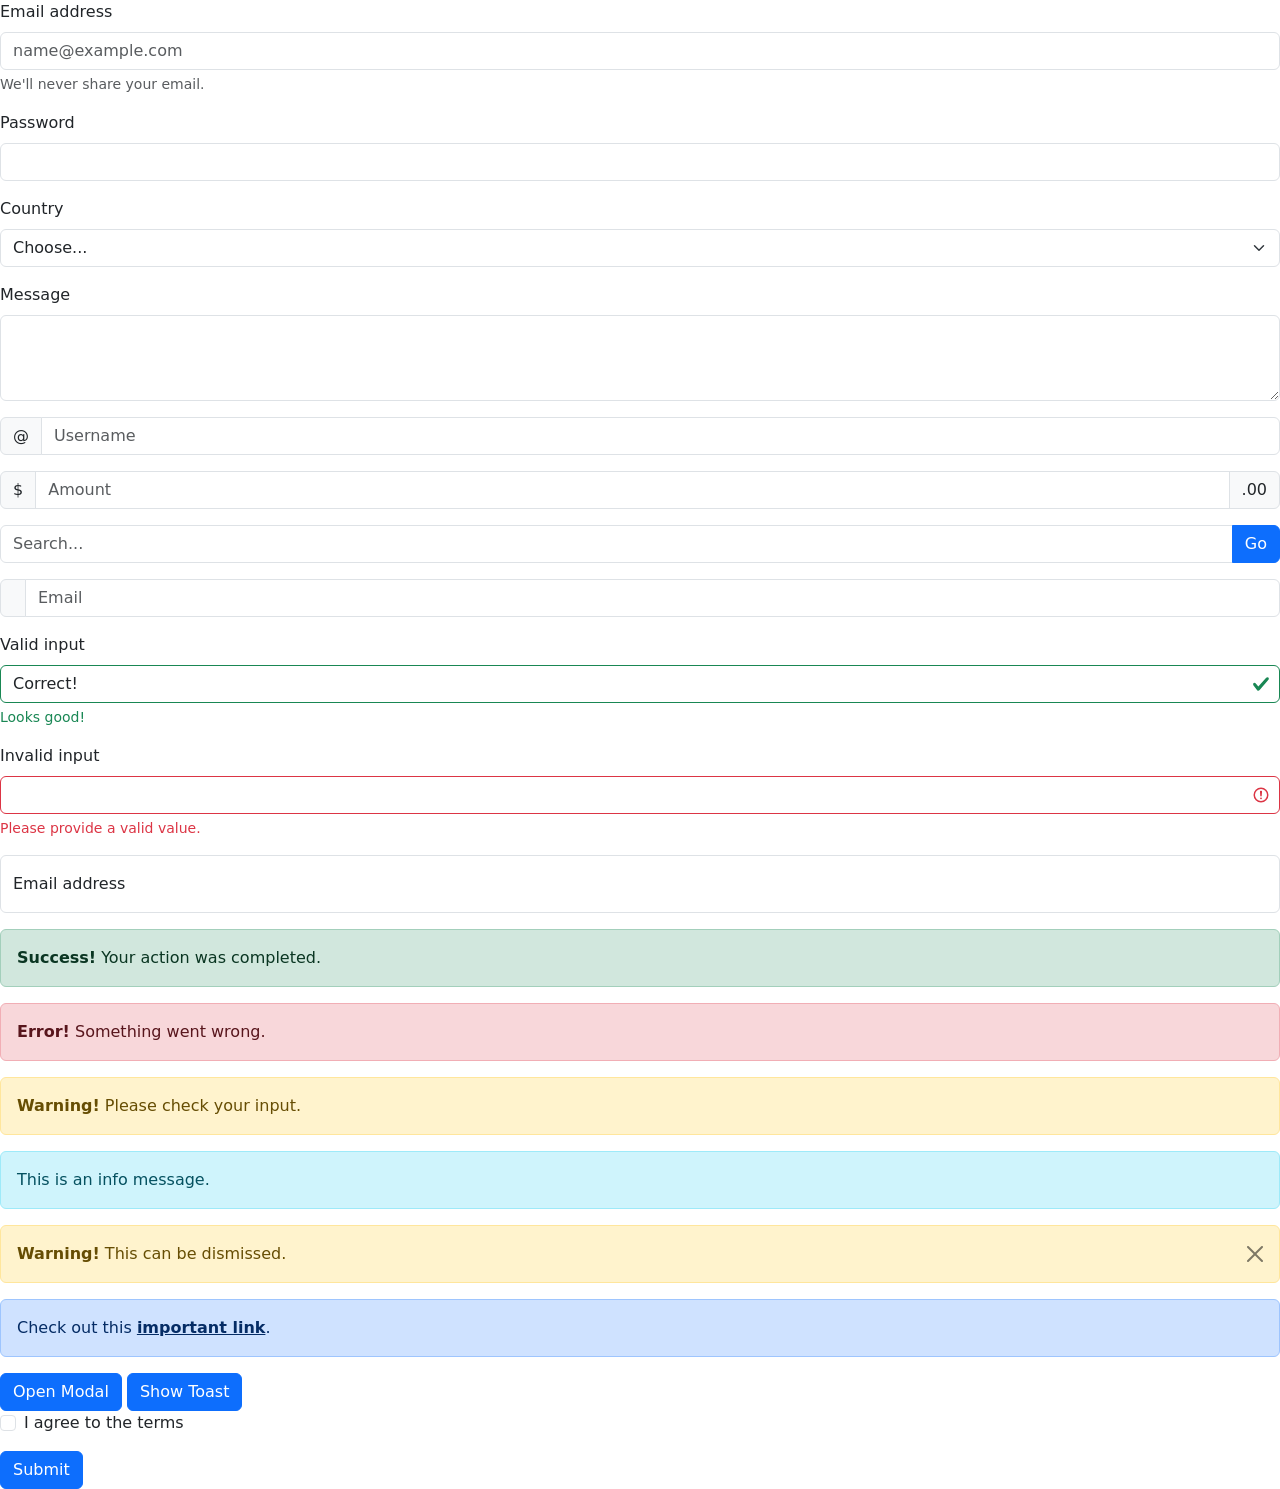
<file: formcontrols.html>
<!DOCTYPE html>
<html>

<head>
    <meta charset="UTF-8">
    <meta name="viewport" content="width=device-width, initial-scale=1.0">
    <title>Formcontrols</title>
    <link href="https://cdn.jsdelivr.net/npm/bootstrap@5.3.8/dist/css/bootstrap.min.css" rel="stylesheet"
        integrity="sha384-sRIl4kxILFvY47J16cr9ZwB07vP4J8+LH7qKQnuqkuIAvNWLzeN8tE5YBujZqJLB" crossorigin="anonymous">

</head>

<body>

    <form>
        <!-- Text Input -->
        <div class="mb-3">
            <label for="email" class="form-label">Email address</label>
            <input type="email" class="form-control" id="email" placeholder="name@example.com">
            <div class="form-text">We'll never share your email.</div>
        </div>

        <!-- Password -->
        <div class="mb-3">
            <label for="password" class="form-label">Password</label>
            <input type="password" class="form-control" id="password">
        </div>

        <!-- Select -->
        <div class="mb-3">
            <label for="country" class="form-label">Country</label>
            <select class="form-select" id="country">
                <option selected>Choose...</option>
                <option value="th">Thailand</option>
                <option value="us">USA</option>
            </select>
        </div>

        <!-- Textarea -->
        <div class="mb-3">
            <label for="message" class="form-label">Message</label>
            <textarea class="form-control" id="message" rows="3"></textarea>
        </div>

        <!-- Text Addon -->
        <div class="input-group mb-3">
            <span class="input-group-text">@</span>
            <input type="text" class="form-control" placeholder="Username">
        </div>

        <!-- Multiple Inputs -->
        <div class="input-group mb-3">
            <span class="input-group-text">$</span>
            <input type="text" class="form-control" placeholder="Amount">
            <span class="input-group-text">.00</span>
        </div>

        <!-- Button Addon -->
        <div class="input-group mb-3">
            <input type="text" class="form-control" placeholder="Search...">
            <button class="btn btn-primary" type="button">Go</button>
        </div>

        <!-- With Icon -->
        <div class="input-group mb-3">
            <span class="input-group-text"><i class="bi bi-envelope"></i></span>
            <input type="email" class="form-control" placeholder="Email">
        </div>

        <!-- Valid State -->
        <div class="mb-3">
            <label class="form-label">Valid input</label>
            <input type="text" class="form-control is-valid" value="Correct!">
            <div class="valid-feedback">Looks good!</div>
        </div>

        <!-- Invalid State -->
        <div class="mb-3">
            <label class="form-label">Invalid input</label>
            <input type="text" class="form-control is-invalid">
            <div class="invalid-feedback">Please provide a valid value.</div>
        </div>

        <div class="form-floating mb-3">
            <input type="email" class="form-control" id="floatingEmail" placeholder="name@example.com">
            <label for="floatingEmail">Email address</label>
        </div>

        <!-- Basic Alerts -->
        <div class="alert alert-success" role="alert">
            <strong>Success!</strong> Your action was completed.
        </div>

        <div class="alert alert-danger" role="alert">
            <strong>Error!</strong> Something went wrong.
        </div>

        <div class="alert alert-warning" role="alert">
            <strong>Warning!</strong> Please check your input.
        </div>

        <div class="alert alert-info" role="alert">
            <i class="bi bi-info-circle"></i> This is an info message.
        </div>

        <!-- Dismissible Alert -->
        <div class="alert alert-warning alert-dismissible fade show" role="alert">
            <strong>Warning!</strong> This can be dismissed.
            <button type="button" class="btn-close" data-bs-dismiss="alert"></button>
        </div>

        <!-- Alert with Link -->
        <div class="alert alert-primary" role="alert">
            Check out this <a href="#" class="alert-link">important link</a>.
        </div>

        <!-- Button to trigger modal -->
        <button type="button" class="btn btn-primary" data-bs-toggle="modal" data-bs-target="#myModal">
            Open Modal
        </button>

        <!-- Modal Structure -->
        <div class="modal fade" id="myModal" tabindex="-1">
            <div class="modal-dialog">
                <div class="modal-content">
                    <!-- Header -->
                    <div class="modal-header">
                        <h5 class="modal-title">Modal Title</h5>
                        <button type="button" class="btn-close" data-bs-dismiss="modal"></button>
                    </div>
                    <!-- Body -->
                    <div class="modal-body">
                        <p>Modal body text goes here.</p>
                    </div>
                    <!-- Footer -->
                    <div class="modal-footer">
                        <button type="button" class="btn btn-secondary" data-bs-dismiss="modal">Close</button>
                        <button type="button" class="btn btn-primary">
                            Save changes
                        </button>
                    </div>
                </div>
            </div>
        </div>

        <!-- Toast Container -->
        <div class="toast-container position-fixed bottom-0 end-0 p-3">
            <div class="toast" role="alert" id="myToast">
                <div class="toast-header">
                    <strong class="me-auto">Bootstrap</strong>
                    <small>Just now</small>
                    <button type="button" class="btn-close" data-bs-dismiss="toast"></button>
                </div>
                <div class="toast-body">
                    Hello! This is a toast message.
                </div>
            </div>
        </div>

        <!-- Button to show toast -->
        <button class="btn btn-primary" onclick="showToast()">
            Show Toast
        </button>

        <script>
            function showToast() {
                const toast = new bootstrap.Toast(document.getElementById('myToast'));
                toast.show();
            }
        </script>

        <!-- Checkbox -->
        <div class="form-check mb-3">
            <input class="form-check-input" type="checkbox" id="agree">
            <label class="form-check-label" for="agree">
                I agree to the terms
            </label>
        </div>

        <button type="submit" class="btn btn-primary">Submit</button>
    </form>


    <script src="https://cdn.jsdelivr.net/npm/bootstrap@5.3.8/dist/js/bootstrap.bundle.min.js"
        integrity="sha384-FKyoEForCGlyvwx9Hj09JcYn3nv7wiPVlz7YYwJrWVcXK/BmnVDxM+D2scQbITxI"
        crossorigin="anonymous"></script>

</body>

</html>
</file>
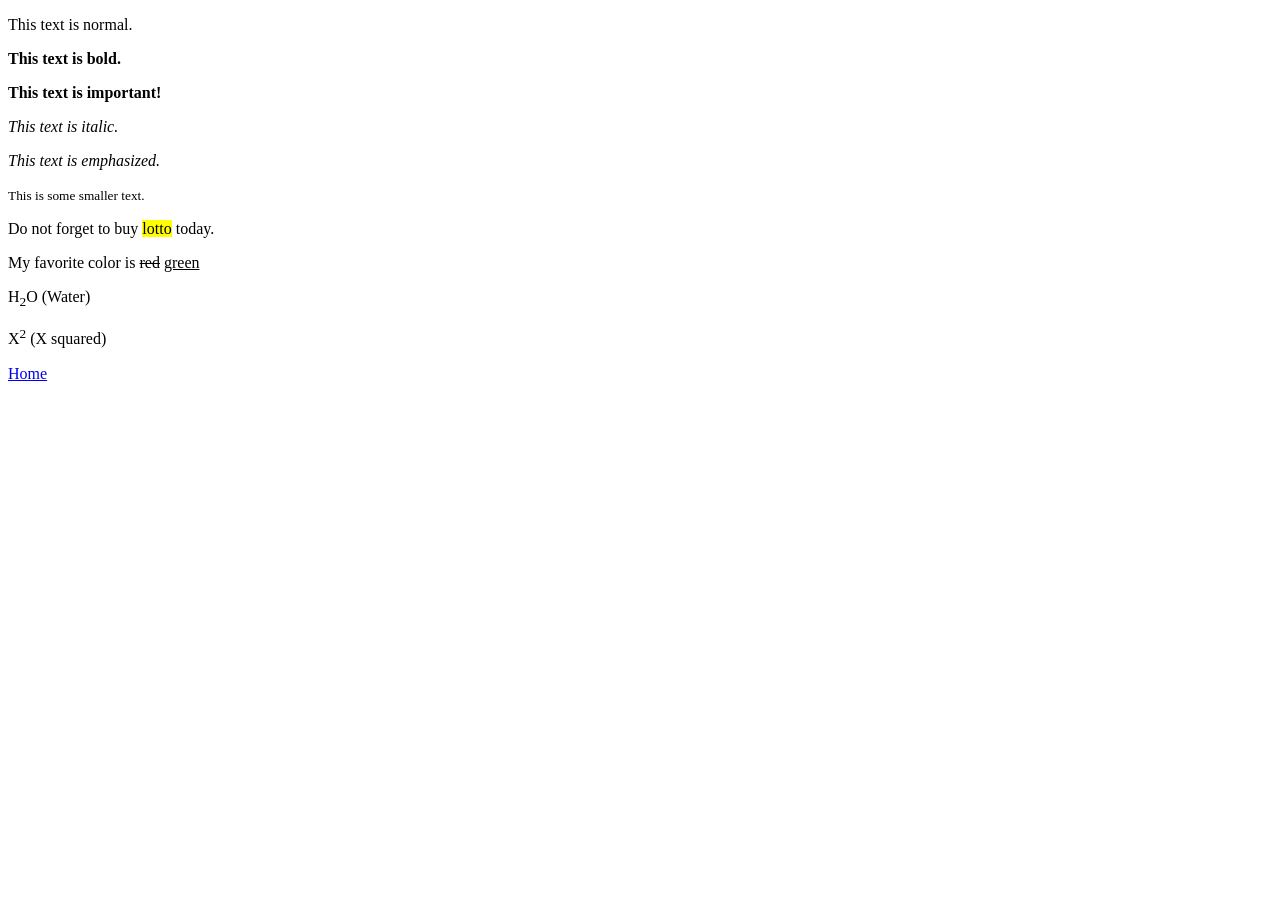
<file: page/basichtml2.html>
<!DOCTYPE html>
<html>
<head>
    <meta charset="UTF-8">
    <title>Basic Html2</title>
</head>
<body>
    <p>This text is normal.</p>
    <p><b>This text is bold.</b></p>
    <p><strong>This text is important!</strong></p>
    <p><i>This text is italic.</i></p>
    <p><em>This text is emphasized.</em></p>
    <p><small>This is some smaller text.</small></p>
    <p>Do not forget to buy <mark>lotto</mark> today.</p>
    <p>My favorite color is <del>red</del> <ins>green</ins></p>
    <p>H<sub>2</sub>O (Water)</p>
    <p>X<sup>2</sup> (X squared)</p>
    <a href="../https://webtech-zbgx.vercel.app/page/basichtml2.html">Home</a>
</body>
</html>
</file>
